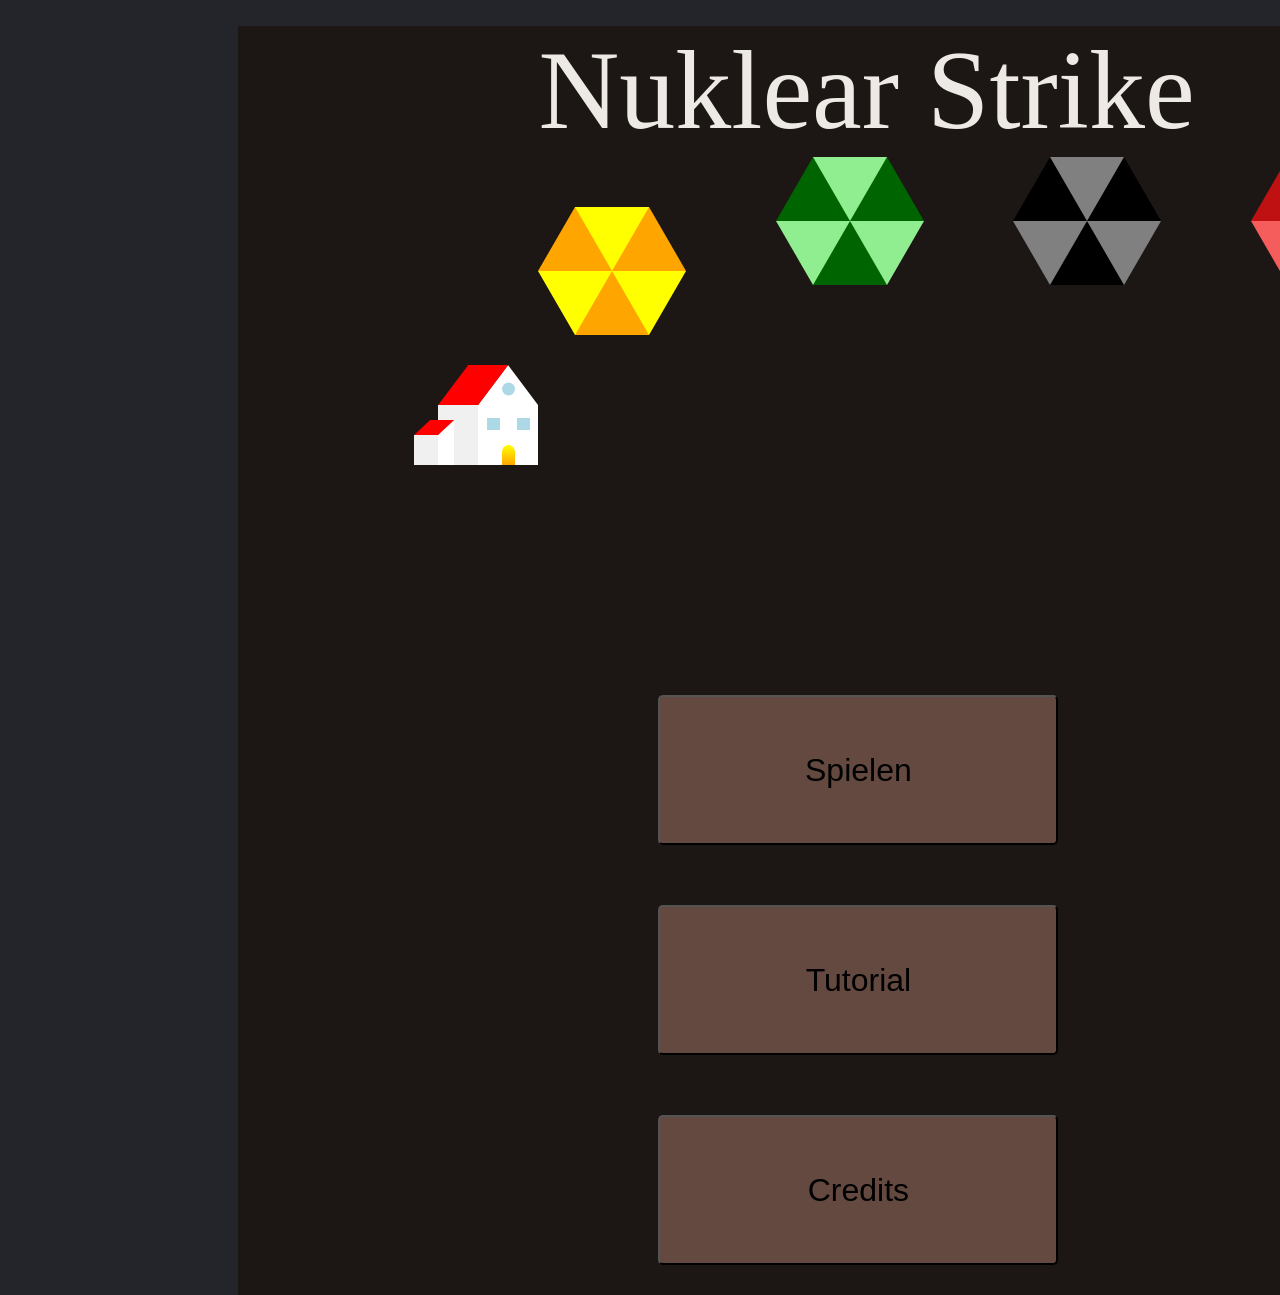
<file: src/games/Nuklear_Strike/index.html>
<!DOCTYPE html>
<html>
	<head>
		<title>NuklearStrike</title>
		<link rel="stylesheet" href="src/CSS/style.css">
	</head>
	<body>


		<!--------------------------------------------------
		-------------Hauptmen�
		--------------------------------------------------->
		<div class="background">
			<label class="menu-title">Nuklear Strike</label> <br>

			<div class="menu-animations">
				<div class="house-menu">
					<div id="front">
						<span class="roof"></span>
						<span class="triangle"></span>
						<span class="sidewall"></span>
						<div class="wall">
							<span id="top-window"></span>
  					<span id="middle-window"></span>
							<span id="door"></span>
						</div>
					</div>
					<div id="garage">
						<span class="roof"></span>
						<span class="triangle"></span>
						<span class="sidewall"></span>
						<div class="wall"></div>
					</div>
				</div>

				<!--Feld-->
				<div class="hexagon" id="feldProp-menu"  style="margin:50px 0 0 0">
					<div class="hexagon-top-row">
						<div class="f-left"></div>
						<div class="f-right"></div>
					</div>
					<div class="hexagon-bottom-row">
						<div class="f-bottom-left"></div>
						<div class="f-bottom-right"></div>
					</div>
				</div>

				<!-- Forester -->
				<div class="hexagon" id="foresterProp-menu">
					<div class="hexagon-top-row">
						<div class="for-left"></div> <!--"for" steht hier f�r Forest-->
						<div class="for-right"></div>
					</div>
					<div class="hexagon-bottom-row">
						<div class="for-bottom-left"></div>
						<div class="for-bottom-right"></div>
					</div>
				</div>

				<!-- Quarry -->
				<div class="hexagon" id="quarryProp-menu">
					<div class="hexagon-top-row">
						<div class="qua-left"></div> <!--"qua" steht hier f�r Quarry-->
						<div class="qua-right"></div>
					</div>
					<div class="hexagon-bottom-row">
						<div class="qua-bottom-left"></div>
						<div class="qua-bottom-right"></div>
					</div>
				</div>

				<div class="hexagon" id="wonderProp-menu">
					<div class="hexagon-top-row">
						<div class="won-left"></div> <!--"won" steht hier f�r Wonder-->
						<div class="won-right"></div>
					</div>
					<div class="hexagon-bottom-row">
						<div class="won-bottom-left"></div>
						<div class="won-bottom-right"></div>
					</div>
				</div>
			</div>

			<div class="menu-btn-container">
				<button class="menu-btn" onclick="location.href='game.html'">Spielen</button> <br>
				<button class="menu-btn" onclick="location.href='tut.html'">Tutorial</button> <br>
				<button class="menu-btn" onclick="location.href='credits.html'">Credits</button> <br>
			</div>
		</div>
	</body>
</html>
</file>
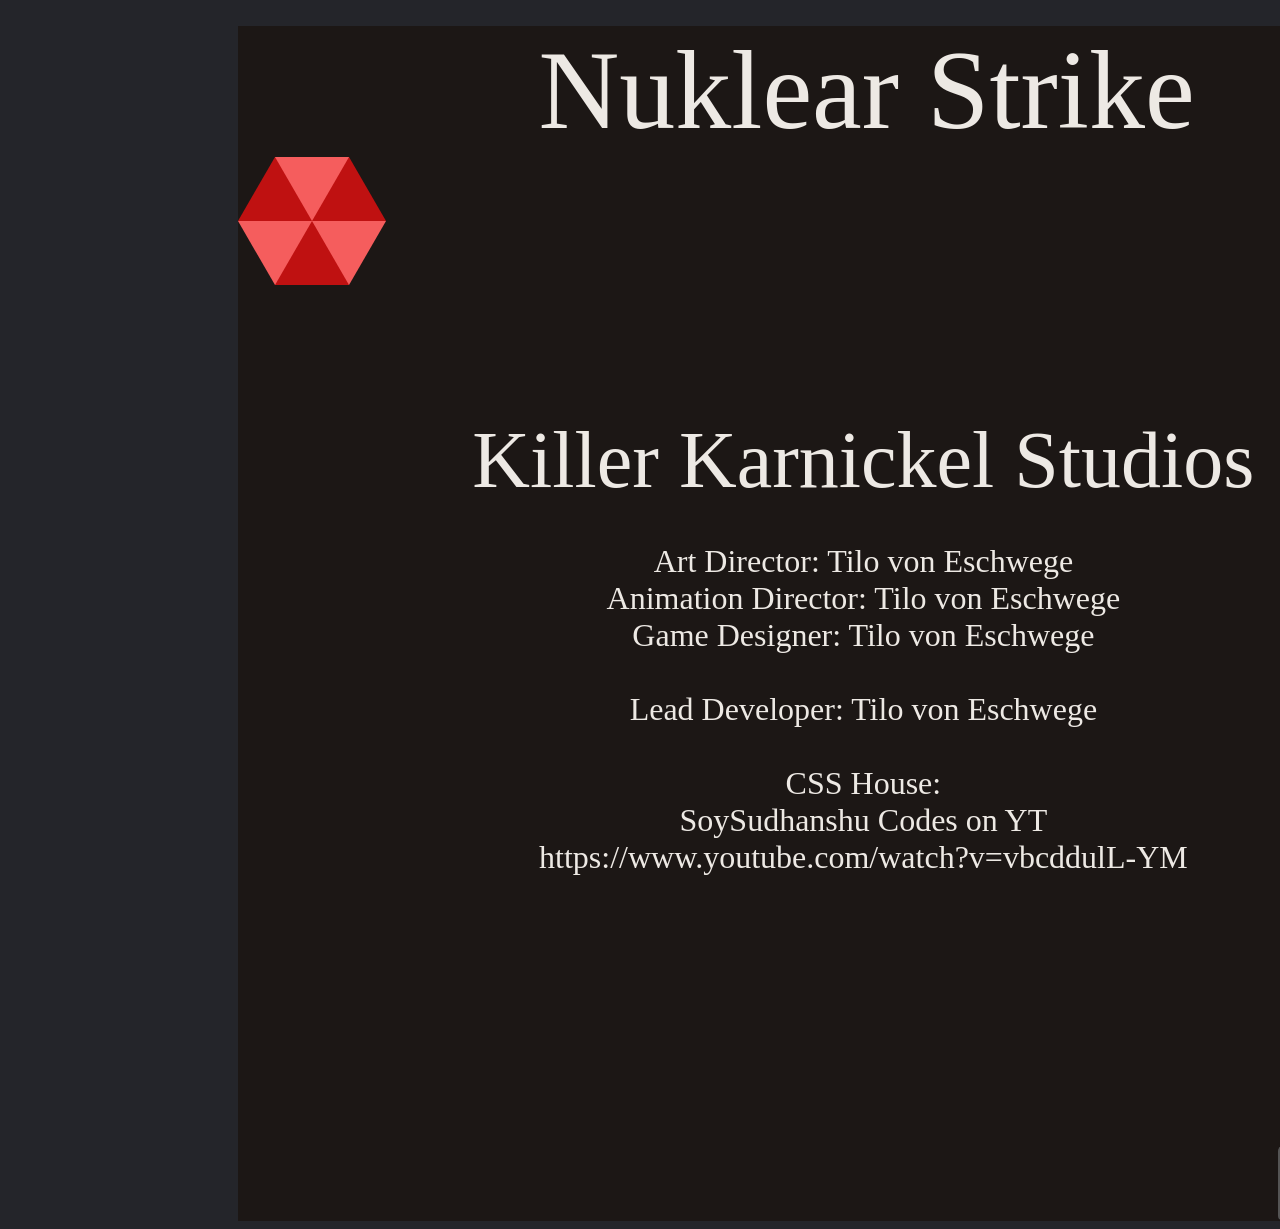
<file: src/games/Nuklear_Strike/credits.html>
<!DOCTYPE html>
<html>
	<head>
		<title>NuklearStrike</title>
		<link rel="stylesheet" href="src/CSS/style.css">
	</head>
	<body>


		<!--------------------------------------------------										
		-------------Hauptmenü
		--------------------------------------------------->
		<div class="tut-background">
			<label class="menu-title">Nuklear Strike</label> <br>
			
			<div class="hexagon" id="wonderProp-menu">
				<div class="hexagon-top-row">
					<div class="won-left"></div> <!--"won" steht hier für Wonder-->
					<div class="won-right"></div>
				</div>
				<div class="hexagon-bottom-row">
					<div class="won-bottom-left"></div>
					<div class="won-bottom-right"></div>
				</div>
			</div>

			<div class="credit-text">
				<label class="credit-studio">Killer Karnickel Studios</label> <br><br>
			
				<label class="credit-lbl">
					Art Director: Tilo von Eschwege <br>
					Animation Director: Tilo von Eschwege <br>
                    Game Designer: Tilo von Eschwege <br>
					<br>
					Lead Developer: Tilo von Eschwege <br>
					<br>
					CSS House: <br>
                    SoySudhanshu Codes on YT <br>
                    https://www.youtube.com/watch?v=vbcddulL-YM <br>
				</label>
			</div>
			
			<button class="credit-btn" onclick="location.href='index.html'">Menu</button> <br>

		</div>
	</body>
</html>
</file>
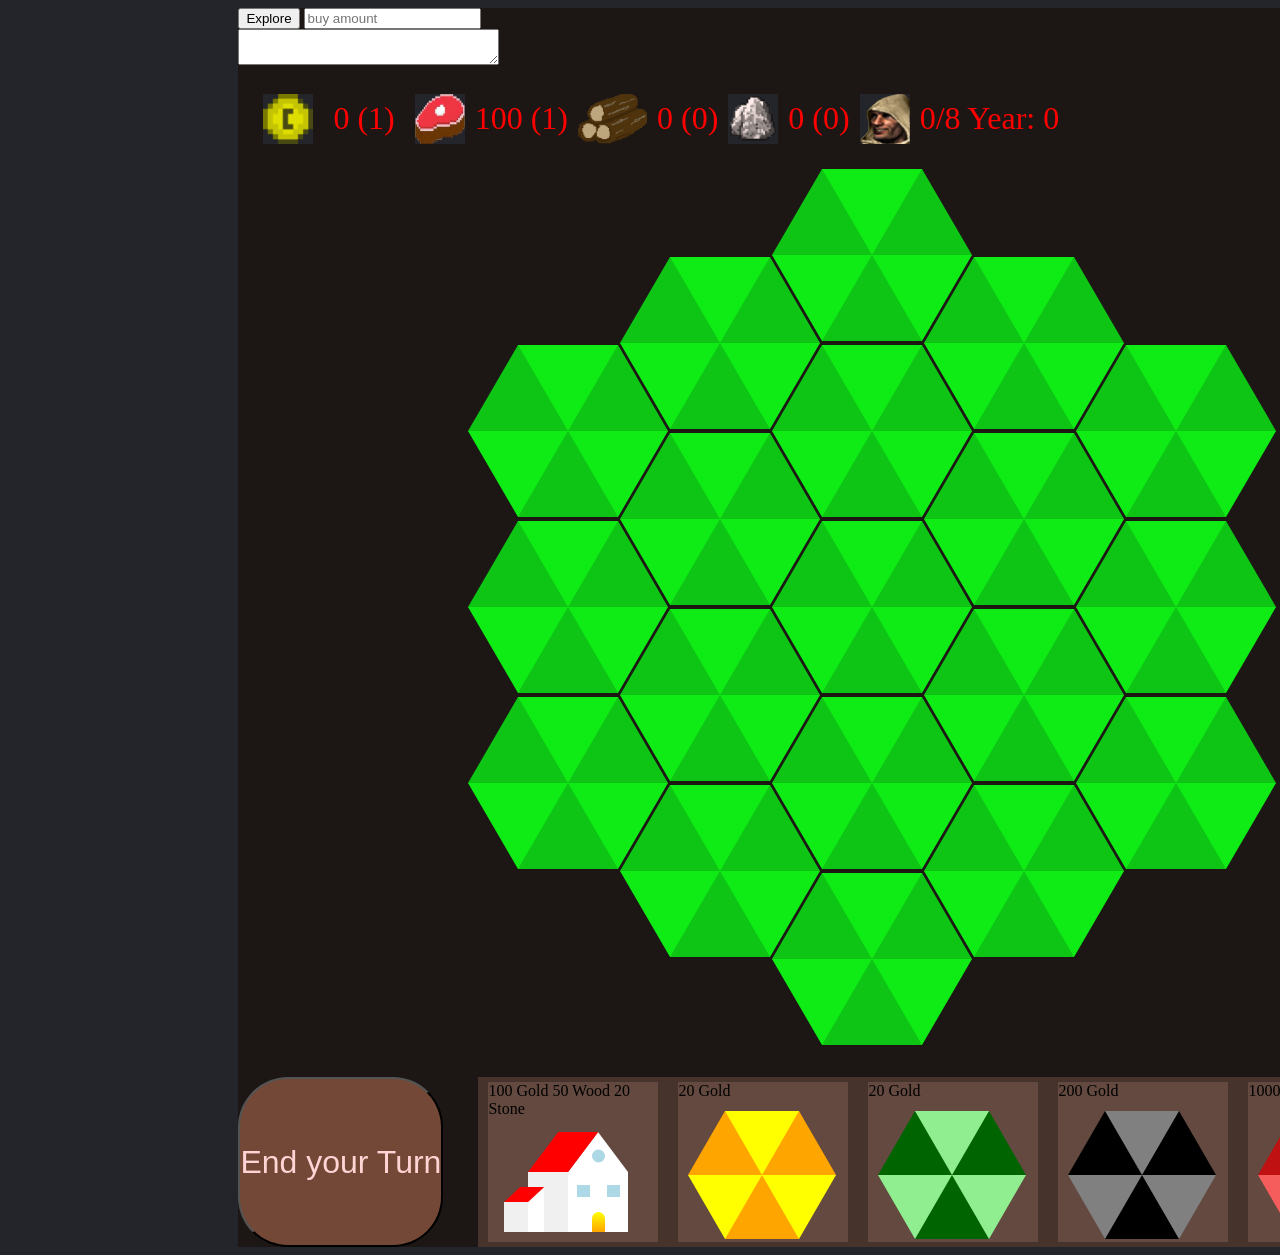
<file: src/games/Nuklear_Strike/game.html>
<!DOCTYPE html>
<html>
	<head>
		<title>NuklearStrike</title>
		<link rel="stylesheet" href="src/CSS/style.css">
	</head>
	<body>



		<!--------------------------------------------------
		-------------Spielbrett und -Mechanik
		--------------------------------------------------->
		<div id="Spielbrett">

			<!--------------------------------------------------
			-------------User Tools
			--------------------------------------------------->
			<button onclick="scoutForLand()">Explore</button>
			<input type="number" placeholder="buy amount" id="buyAmount">
			<br>

			<textarea rows="2" cols="30" id="recentEvents"></textarea>
			<br>

			<!--Game Logic -->
			<script src="src/JS/main.js"></script>

			<footer>
				<button onclick="endTurn()" id="endTurn-btn">End your Turn</button>

				<!--------------------------------------------------
				---------------BuildingSelectContainer
				--------------------------------------------------->

				<!--Der BuildingSelectContainer dient zur Auswahl der Bauwerke. Um zwischen diesen Bauwerken zu unterscheiden
				    enthält der BuildingSelectContainer 5 braune Kästchen, gefüllt mit Abbildern dieser Bauwerke.
					Klickt man nun auf ein Kästchen mit einem Bauwerk wählt man dieses für den nächsten Bau, der mit einem Klick
					der linken Maustaste auf ein freies Feld eingeleitet wird.

					Im Folgenden werden diese Abbilder in HTML definiert und in CSS geformt.
				-->

				<!--Rechteck mit 5 Kästchen-->
				<div class="buildingSelectContainer">
					<!--Kästchen 1-->
					<div class="buildingBox" onclick="buyHouseMode()">
						<!-- Haus -->
						<div id="house" style="margin: 50px 0 0 0;">
							<div id="front">
								<span class="roof"></span>
								<span class="triangle"></span>
								<span class="sidewall"></span>
								<div class="wall">
									<span id="top-window"></span>
									<span id="middle-window"></span>
									<span id="door"></span>
								</div>
							</div>
							<div id="garage">
								<span class="roof"></span>
								<span class="triangle"></span>
								<span class="sidewall"></span>
								<div class="wall"></div>
							</div>
						</div>

						<label class="costLabel">100 Gold 50 Wood 20 Stone</label>
					</div>

					<!--Kästchen 2-->
					<div class="buildingBox" onclick="buyLandMode()" id="feldBox">

						<label class="costLabel">20 Gold</label>
						<!-- Feld -->
						<div class="hexagon" id="feldProp">
							<div class="hexagon-top-row">
								<div class="f-left"></div>
								<div class="f-right"></div>
							</div>
							<div class="hexagon-bottom-row">
								<div class="f-bottom-left"></div>
								<div class="f-bottom-right"></div>
							</div>
						</div>


					</div>

					<!--Kästchen 3-->
					<div class="buildingBox" onclick="buyForesterMode()">

						<label class="costLabel">20 Gold</label>

						<!-- Forester -->
						<div class="hexagon" id="foresterProp">
							<div class="hexagon-top-row">
								<div class="for-left"></div> <!--"for" steht hier für Forest-->
								<div class="for-right"></div>
							</div>
							<div class="hexagon-bottom-row">
								<div class="for-bottom-left"></div>
								<div class="for-bottom-right"></div>
							</div>
						</div>
					</div>

					<!--Kästchen 4-->
					<div class="buildingBox" onclick="buyQuarryMode()">

						<label class="costLabel">200 Gold</label>

						<!-- Quarry -->
						<div class="hexagon" id="quarryProp">
							<div class="hexagon-top-row">
								<div class="qua-left"></div> <!--"qua" steht hier für Quarry-->
								<div class="qua-right"></div>
							</div>
							<div class="hexagon-bottom-row">
								<div class="qua-bottom-left"></div>
								<div class="qua-bottom-right"></div>
							</div>
						</div>


					</div>

					<!--Kästchen 5-->
					<div class="buildingBox" onclick="buyWonderMode()">

						<label class="costLabel">1000 of each</label>
						<!-- Winning Wonder -->

						<div class="hexagon" id="wonderProp">
							<div class="hexagon-top-row">
								<div class="won-left"></div> <!--"won" steht hier für Wonder-->
								<div class="won-right"></div>
							</div>
							<div class="hexagon-bottom-row">
								<div class="won-bottom-left"></div>
								<div class="won-bottom-right"></div>
							</div>
						</div>
					</div>
				</div>
			</footer>
		</div>
	</body>
</html>
</file>
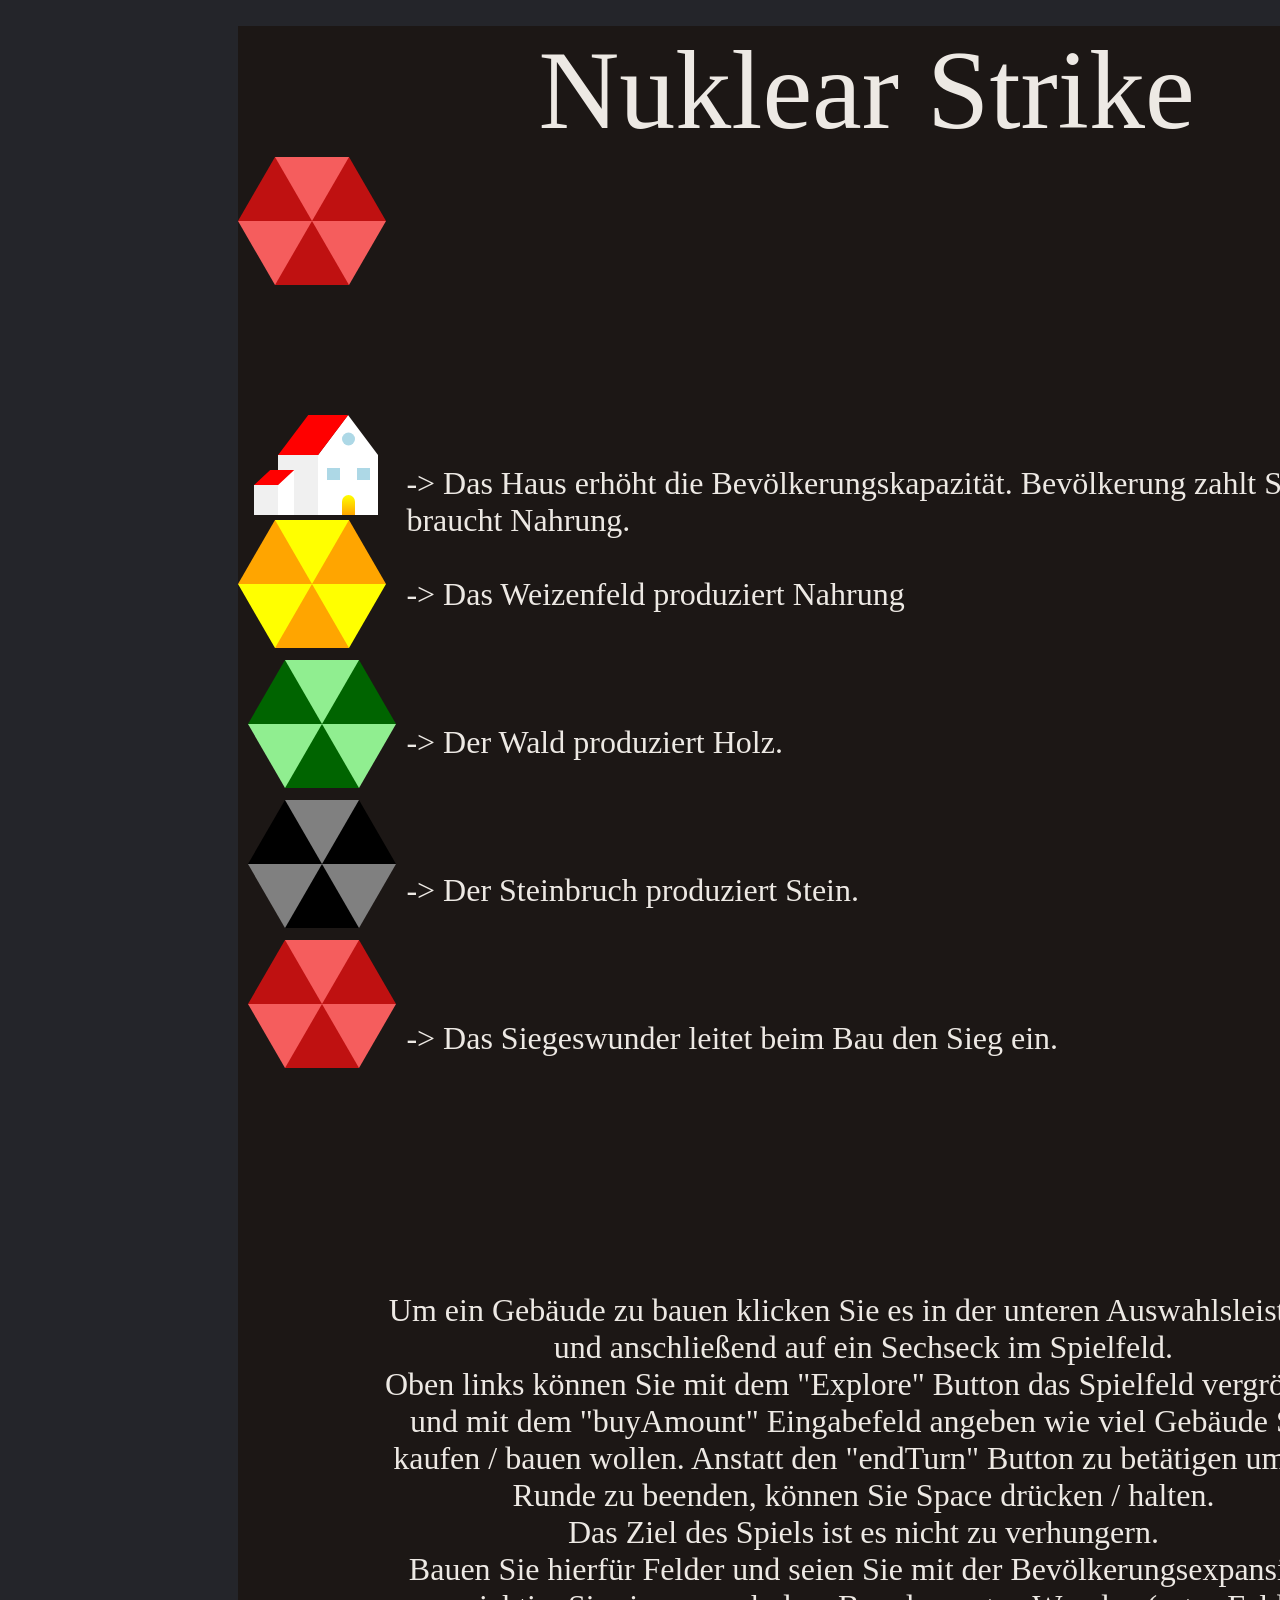
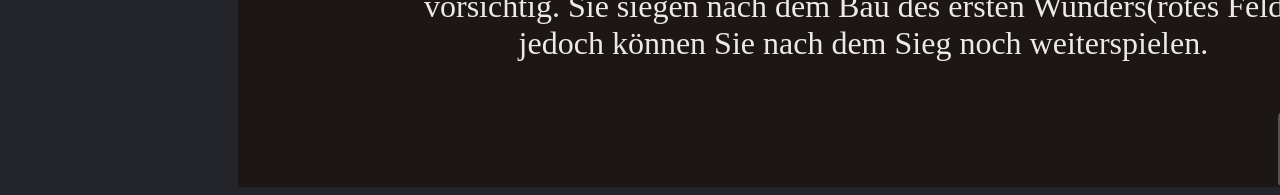
<file: src/games/Nuklear_Strike/tut.html>
<!DOCTYPE html>
<html>
	<head>
		<title>NuklearStrike</title>
		<link rel="stylesheet" href="src/CSS/style.css">
	</head>
	<body>


		<!--------------------------------------------------										
		-------------Hauptmenü
		--------------------------------------------------->
		<div class="tut-background">
			<label class="menu-title">Nuklear Strike</label> <br>
			
			<div class="hexagon" id="wonderProp-menu">
				<div class="hexagon-top-row">
					<div class="won-left"></div> <!--"won" steht hier für Wonder-->
					<div class="won-right"></div>
				</div>
				<div class="hexagon-bottom-row">
					<div class="won-bottom-left"></div>
					<div class="won-bottom-right"></div>
				</div>
			</div>
			
			<div class="tut-helpful">
				<div class="tut-buildings">
					<!--Haus-->
					<div id="house">
						<div id="front">
							<span class="roof"></span>
							<span class="triangle"></span>
							<span class="sidewall"></span>
							<div class="wall">
								<span id="top-window"></span>
								<span id="middle-window"></span>
								<span id="door"></span>
							</div>
						</div>
						<div id="garage">
							<span class="roof"></span>
							<span class="triangle"></span>
							<span class="sidewall"></span>
							<div class="wall"></div>
						</div>
					</div>
					<br> <br><br>
					
					<!--Feld-->
					<div class="hexagon" id="feldProp"  style="margin:50px 0 0 0">
						<div class="hexagon-top-row">
							<div class="f-left"></div>
							<div class="f-right"></div>
						</div>
						<div class="hexagon-bottom-row">
							<div class="f-bottom-left"></div>
							<div class="f-bottom-right"></div>
						</div>
					</div>

					<!-- Forester -->
					<div class="hexagon" id="foresterProp">
						<div class="hexagon-top-row">
							<div class="for-left"></div> <!--"for" steht hier für Forest-->
							<div class="for-right"></div>
						</div>
						<div class="hexagon-bottom-row">
							<div class="for-bottom-left"></div>
							<div class="for-bottom-right"></div>
						</div>
					</div>

					<!-- Quarry -->
					<div class="hexagon" id="quarryProp">
						<div class="hexagon-top-row">
							<div class="qua-left"></div> <!--"qua" steht hier für Quarry-->
							<div class="qua-right"></div>
						</div>
						<div class="hexagon-bottom-row">
							<div class="qua-bottom-left"></div>
							<div class="qua-bottom-right"></div>
						</div>
					</div>

					<!-- Wonder -->
					<div class="hexagon" id="wonderProp">
						<div class="hexagon-top-row">
							<div class="won-left"></div> <!--"won" steht hier für Wonder-->
							<div class="won-right"></div>
						</div>
						<div class="hexagon-bottom-row">
							<div class="won-bottom-left"></div>
							<div class="won-bottom-right"></div>
						</div>
					</div>
				</div>
			
				<div class="tut-des">
					<label class="tut-lbl">
						-> Das Haus erhöht die Bevölkerungskapazität. Bevölkerung zahlt Steuern und braucht Nahrung. <br><br>
						-> Das Weizenfeld produziert Nahrung <br><br><br><br>
						-> Der Wald produziert Holz. <br><br><br><br>
						-> Der Steinbruch produziert Stein. <br><br><br><br>
						-> Das Siegeswunder leitet beim Bau den Sieg ein. <br><br><br><br><br><br>
					</label>
				</div>
			</div>
			
			
			<div class="tut-tips">
				<label class="tut-lbl1">
					Um ein Gebäude zu bauen klicken Sie es in der unteren Auswahlsleiste an <br>
					und anschließend auf ein Sechseck im Spielfeld.<br>
					 Oben links können Sie mit dem "Explore" Button das Spielfeld vergrößern<br>
					 und mit dem "buyAmount" Eingabefeld angeben wie viel Gebäude Sie <br>
					 kaufen / bauen wollen. Anstatt den "endTurn" Button zu betätigen um die<br>
					 Runde zu beenden, können Sie Space drücken / halten.<br>
					 Das Ziel des Spiels ist es nicht zu verhungern.<br>
					 Bauen Sie hierfür Felder und seien Sie mit der Bevölkerungsexpansion<br>
					 vorsichtig. Sie siegen nach dem Bau des ersten Wunders(rotes Feld),<br>
					 jedoch können Sie nach dem Sieg noch weiterspielen.<br>
				</label>
			</div>
			
			
			<button class="tut-btn" onclick="location.href='index.html'">Menu</button> <br>

		</div>
	</body>
</html>
</file>
<file: src/games/Nuklear_Strike/src/CSS/style.css>
/*--------------------------------------
			-		      Allgemein
			---------------------------------------*/
			body {
				background: #24252a;
				align-content: center;
			}

			/*--------------------------------------
			-		    Hauptmenü
			---------------------------------------*/
			.background, .tut-background {
				width: 1250px;
				background-color: #1c1715;
				margin: 2vh 0 0 18vw;
			}
			
			.menu-title {
				color: #ede9e4;
				font-size: 7em;
				margin: 0 0 0 300px ;
			}
			
			.menu-btn {
				background-color: #63493f;
				border-radius: 5px;	
				padding: 0px;
				margin: 30px 420px;
				font-size: xx-large;
				height: 150px;
				width: 400px;
			}
			
			.menu-btn-container {
				margin:  200px 0 -400px 0;
			}
			
			.menu-animations {
				display: flex;
				margin: 0 0 0 160px;
			}
			
			.house-menu {
				display: flex;
				flex-direction: row-reverse;
				align-items: flex-end;
				
				animation: spin5 3s infinite linear;
				
				transform-origin: 60% 100%;
			}
			
			#feldProp-menu, #foresterProp-menu, #quarryProp-menu, #wonderProp-menu {
				transform-origin: 26% 30%;
				width: 256px;
				height: 256px;
			}
			
			#feldProp-menu {
				animation: spin1 3s infinite linear;
			}
			
			#foresterProp-menu{
				animation: spin2 3s infinite linear;
			}
			#quarryProp-menu{
				animation: spin3 3s infinite linear;
			}
			#wonderProp-menu{
				animation: spin4 3s infinite linear;
			}
			
			@-webkit-keyframes spin1{
				0% { -webkit-transform: rotate(0deg);}
				100% { -webkit-transform: rotate(360deg);}
			}
			
			@-webkit-keyframes spin2{
				0% { -webkit-transform: rotate(0deg);}
				100% { -webkit-transform: rotate(360deg);}
			}
			
			@-webkit-keyframes spin3{
				0% { -webkit-transform: rotate(0deg);}
				100% { -webkit-transform: rotate(360deg);}
			}
			
			@-webkit-keyframes spin4{
				0% { -webkit-transform: rotate(0deg);}
				100% { -webkit-transform: rotate(360deg);}
			}
			
			@-webkit-keyframes spin5{
				0% { -webkit-transform: rotate(0deg);}
				100% { -webkit-transform: rotate(360deg);}
			}
			
			
			
			
			/*--------------------------------------
			-		    Tutorial & Credits
			---------------------------------------*/
			.tut-helpful {
				display: flex;
			}
			
			
			.tut-des {
				margin: 50px 0 0 0;
			}
			
			.tut-tips {
				padding: 50px;
				text-align: center;
			}
			
			.tut-btn, .credit-btn, .game-btn {
				background-color: #63493f;
				border-radius: 5px;	
				padding: 0px;
				font-size: xx-large;
				height: 75px;
				width: 200px;
			}
			
			.game-btn {
				margin: 10px 0 0 320px;
				position: absolute;
			}
			
			.tut-lbl, .tut-lbl1 , .credit-text {
				font-size: xx-large;
				color: #ede9e4;
			}
			
			.tut-btn:hover,  .menu-btn:hover {
				opacity: 50%;
			}
			
			.credit-text {
				text-align: center;
			}
			
			.credit-studio {
				font-size: 2.5em;
			}
			
			.tut-btn {
				margin: 0 0 0 1040px;
			}
			
			.credit-btn {
				margin: 270px 0 0 1040px;
			}
		
			
			
			/*--------------------------------------
			-		    Spielbrett
			---------------------------------------*/
			#Spielbrett {
				width: 1250px;
				background-color: #1c1715;
				margin: 0 0 0 18vw;
			}

			footer {
				display:flex;
			}

			#endTurn-btn {
				background-color: #734836;
				border-radius: 50px;	
				color: #ffd4d4;
				padding: 0 0;
				margin: 0 0;
				font-size: xx-large;
			}

			#endTurn-btn:hover {
				opacity: 50%;
			}

			/*----------------------------------
			-		buildingSelectContainer
			-----------------------------------*/
			.buildingSelectContainer {
				width: 950px;
				height: 170px;
				background-color: #45332c;
				margin: 0 0 0 35px;
				display: flex;
			}

			.buildingBox {
				width: 170px;
				height: 160px;
				background-color: #63493f;
				margin: 5px 10px;
			}

			.buildingBox:hover {
				opacity: 50%;
			}

			.buildingBox:single-button {
				opacity: 150%;
			}

			.costLabel {
				color: black;
			}

			/*--------------------------------------
			-		      Schriftzüge
			---------------------------------------*/
			.resource, .statistic {
				color: red;
				font-size: xx-large;
			}


			#gameOverLabel {
				color: red;
				font-size: xx-large;
			}

			/*----------------------------------
			-		    gameBoard
			-----------------------------------*/
			#grid {
				margin: 30px 230px;   /*Zuhause: 25px 31.5vw, Schule: unknown*/
				display: flex;
				align-items: flex-start;

			}

			#column-3, #column-3-0 {
				margin: 176px 0 0 0;
			}

			#column-4, #column-4-0 {
				margin: 88px -48px 0 -48px;
			}

		
			/*----------------------------------
			-		       Props
			-----------------------------------*/


			/*----------------------------------
			-		      Hexagon
			-----------------------------------*/

			.hexagon {
			padding: 2px 0 2px 0;
			}

			.hexagon:hover {
				opacity: 50%;
			}

			.hexagon-top-row, .hexagon-bottom-row {
				display: flex;
			}
			.left, .right {
				width: 0;
				height: 0;
				border-style: solid;
				border-width: 0 50px 86px 50px;

			}

			.left {
				border-color: transparent #0eeb15 #0ec414 transparent;
			}

			.right {
				border-color: transparent transparent #0ec414 #0eeb15;
			}

			.hexagon-bottom-left, .hexagon-bottom-right {
				width: 0;
				height: 0;
				border-style: solid;
				border-width: 86px 50px 0 50px;
			}
			.hexagon-bottom-left {
				border-color: #0eeb15 #0ec414 transparent transparent;
			}

			.hexagon-bottom-right {
				border-color: #0eeb15 transparent transparent #0ec414;
			}

			/*----------------------------------
			-		       Feld
			-----------------------------------*/

			#feldProp, #foresterProp, #quarryProp, #wonderProp {
				padding: 1px 0 1px 0;
				margin: 10px 10px 0 10px;
			}


			.f-left, .f-right, .for-left, .for-right, .qua-left, .qua-right, .won-left, .won-right  {
				width: 0;
				height: 0;
				border-style: solid;
				border-width: 0 37.5px 64.5px 37.5px;

			}

			.f-left {
				border-color: transparent yellow orange transparent;
			}

			.f-right {
				border-color: transparent transparent orange yellow;
			}

			.f-bottom-left, .f-bottom-right, .for-bottom-left, .for-bottom-right, .qua-bottom-left, .qua-bottom-right, .won-bottom-left, .won-bottom-right {
				width: 0;
				height: 0;
				border-style: solid;
				border-width: 64.5px 37.5px 0 37.5px;
			}
			.f-bottom-left {
				border-color: yellow orange transparent transparent;
			}

			.f-bottom-right {
				border-color: yellow transparent transparent orange;
			}

			/*----------------------------------
			-		       Forester
			-----------------------------------*/

			.for-left {
				border-color: transparent lightgreen darkgreen transparent;
			}

			.for-right {
				border-color: transparent transparent darkgreen lightgreen;
			}

			.for-bottom-left {
				border-color: lightgreen darkgreen transparent transparent;
			}

			.for-bottom-right {
				border-color: lightgreen transparent transparent darkgreen;
			}


			/*----------------------------------
			-		       Quarry
			-----------------------------------*/

			.qua-left {
				border-color: transparent grey black transparent;
			}

			.qua-right {
				border-color: transparent transparent black grey;
			}

			.qua-bottom-left {
				border-color: grey black transparent transparent;
			}

			.qua-bottom-right {
				border-color: grey transparent transparent black;
			}
			
			/*----------------------------------
			-		       Wonder
			-----------------------------------*/

			.won-left {
				border-color: transparent #f55d5d #bf1111 transparent;
			}

			.won-right {
				border-color: transparent transparent #bf1111 #f55d5d;
			}

			.won-bottom-left {
				border-color: #f55d5d #bf1111 transparent transparent;
			}

			.won-bottom-right {
				border-color: #f55d5d transparent transparent #bf1111;
			}


			/*----------------------------------
			-		House-Construction
			-----------------------------------*/
			#house{
				display: flex;
				flex-direction: row-reverse;
				align-items: flex-end;
				position: absolute;
			}
			#front {
				height:100px;
				width:100px;
				display: grid;
				grid-template-columns: 2fr 3fr;
				grid-template-rows: 2fr 3fr;
			}
			.wall {
				background: white;
			}
			.roof {
				background: red;
			}
			.sidewall {
				background: rgb(240,240,240);
			}
			#front .triangle{
				border-bottom: 40px solid white;
				border-left: 30px solid transparent;
				border-right: 30px solid transparent;
			}

			#front .roof{
				transform: skewX(-37deg) translateX(38%);
			}
			#garage {
				display: grid;
				height: 45px;
				width: 40px;
				grid-template-columns: 3fr 2fr;
				grid-template-rows: 1.5fr 3fr;
				transform: translateX(40%);
			}
			#garage .triangle {
				border-bottom: 15px solid white;
				border-left: 16px solid transparent;
			}
			#garage .roof{
				transform: skewX(-47deg) translateX(34%);
			}
			#top-window{
				width:12.5px;
				height:12.5px;
				display: inline-block;
				background: lightblue;
				border-radius: 100%;
				transform: translateY(-180%);
			}

			#middle-window{
				display: flex;
				justify-content: space-around;
				width: 100%;
			}
			#middle-window:after, #middle-window:before{
				content: '';
				display: inline-block;
				height:12.5px;
				width:12.5px;
				background: lightblue;
			}
			#door{
				content: '';
				display: inline-block;
				height: 20px;
				width: 12.5px;
				background: linear-gradient(yellow,orange);
				border-top-left-radius: 12.5px;
				border-top-right-radius: 12.5px;
				transform: translateY(75%);
			}
			#front .wall{
				display: flex;
				flex-direction: column;
				align-items: center;
			}
</file>
